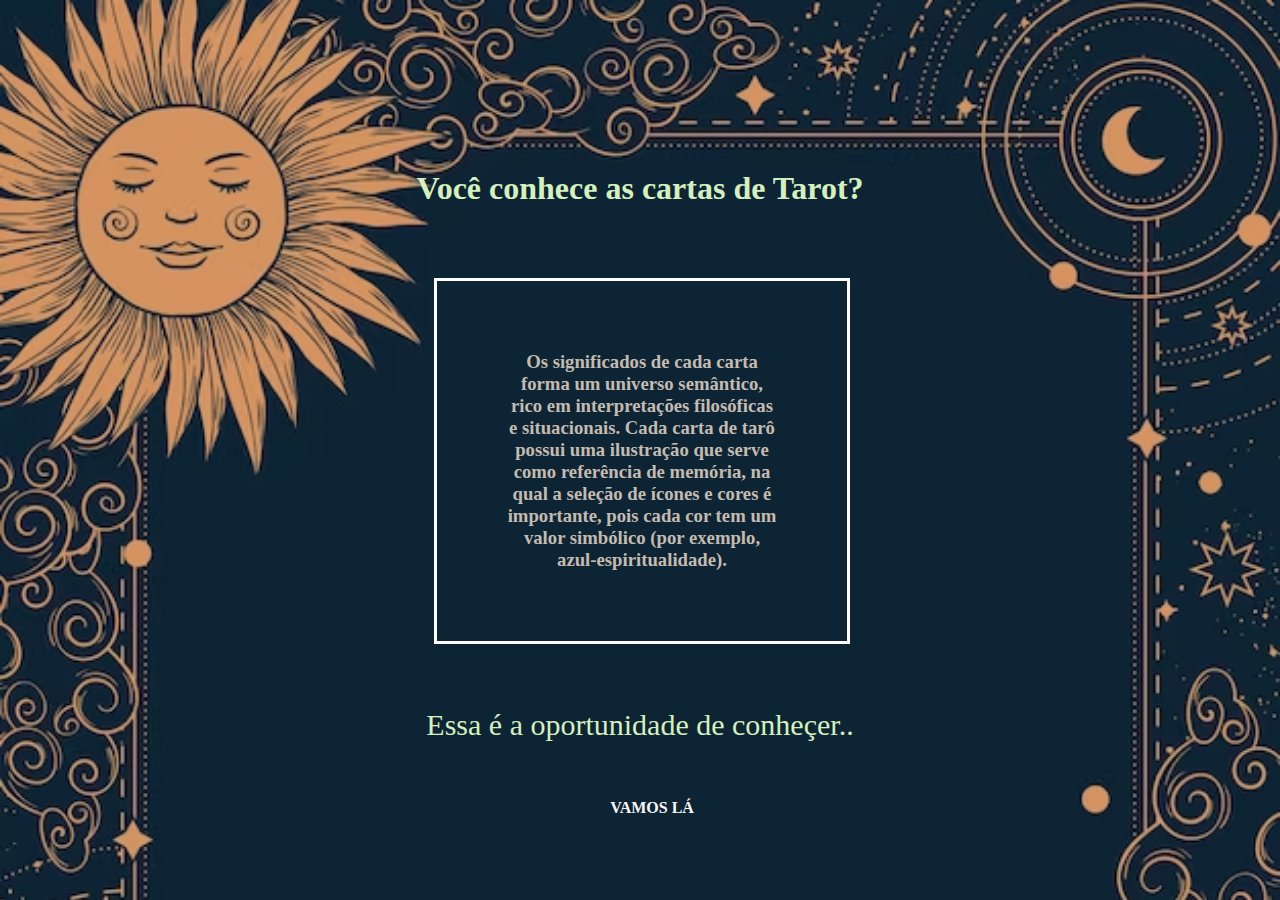
<file: index.html>
<!DOCTYPE html>
<html>
<head>
  <meta charset="utf-8">
  <meta name="viewport" content="width=device-width,initial-scale=1.0">
  <title>Tarot</title>
  <link rel="stylesheet" href="index.css" />
</head>

<body>
  <header>
    <h1>Você conhece as cartas de Tarot?</h1>
    <div class="container">
      <div class="box">
        <h3> Os significados de cada carta forma um universo semântico, rico em interpretações filosóficas e
          situacionais.
          Cada carta de tarô possui uma ilustração que serve como referência de memória, na qual a seleção de ícones e
          cores
          é importante, pois cada cor tem um valor simbólico (por exemplo, azul-espiritualidade).
        </h3>
      </div>
    </div>
    <nav class="shift">
      <ul>
        <li><a href="pagina.html">vamos lá</a></li>
      </ul>
    </nav>
  </header>
  <p>Essa é a oportunidade de conheçer..</p>
  <script src="main.js" type="module"></script>

</body>

</html>
</file>
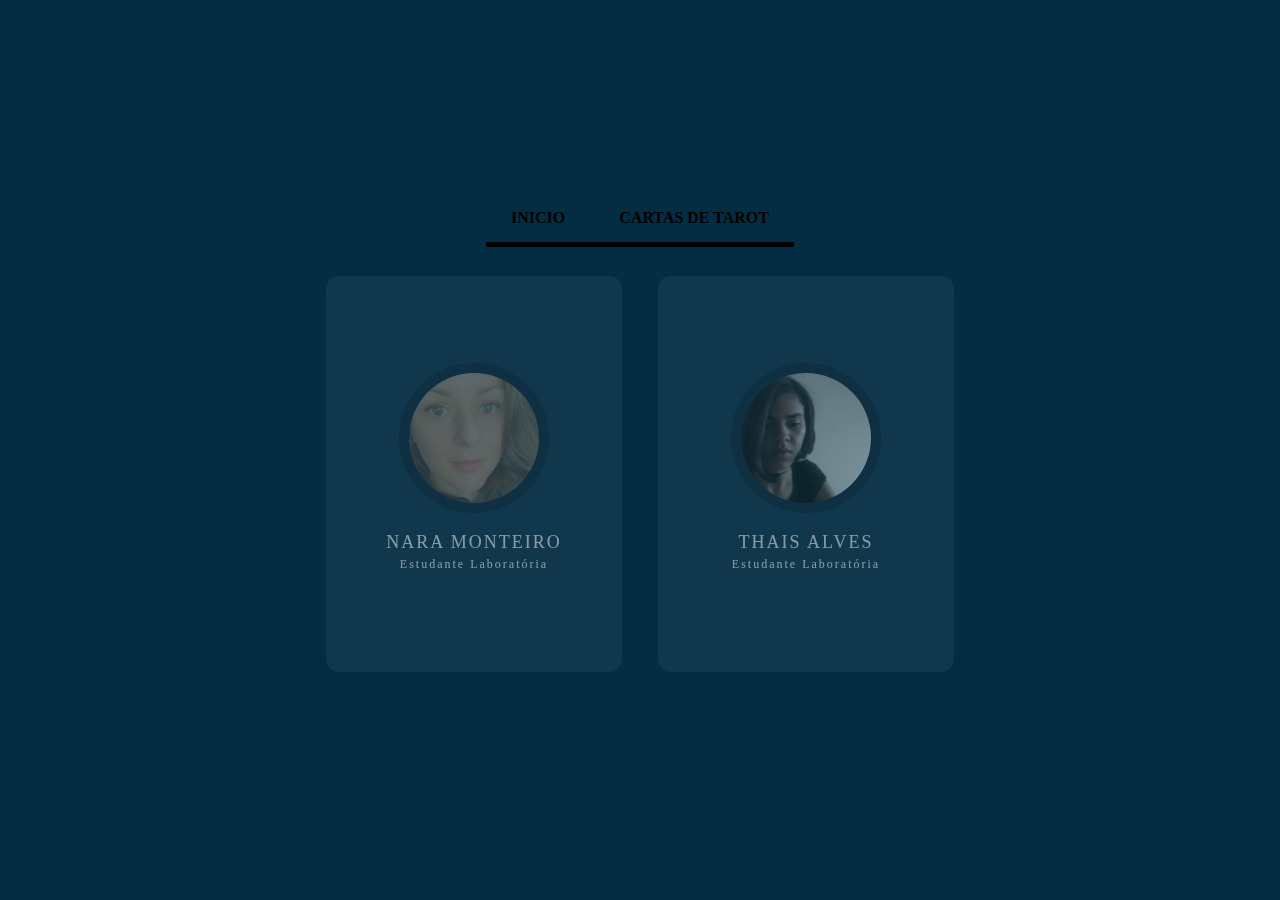
<file: sobre.html>
<!DOCTYPE html>
<html lang="en">
<head>
    <meta charset="UTF-8">
    <meta http-equiv="X-UA-Compatible" content="IE=edge">
    <meta name="viewport" content="width=device-width, initial-scale=1.0">
    <title>Sobre Nós</title>
    <link rel="stylesheet"  href="sobre.css" />
    
    <link rel="stylesheet" href="https://stackpath.bootstrapcdn.com/font-awesome/4.7.0/css/font-awesome.min.css">
</head>
    <body>
        <header>
            <nav class="shift">
                <ul>
                <li><a href="index.html">Inicio</a></li>
                <li><a href="pagina.html">Cartas de Tarot</a></li>
                </ul>
            </nav>
        </header>
        <main>
        <div class="container">
        <div class="card">
            <div class="content">
            <div class="img"><img src="img/Nara.jpeg"></div>
            <div class="cardContent">
                <h3>Nara Monteiro<br><span>Estudante Laboratória</span></h3>
            </div>
            </div>
            <ul class="sci">
            <li style="--i:1">
                <a href="https://github.com/narabranco"><i class="fa fa-github" aria-hidden="true"></i></a>
            </li>
        </ul>
        </div>
        <div class="card">
            <div class="content">
            <div class="img"><img src="img/Thais.jpeg"></div>
            <div class="cardContent">
                <h3>Thais Alves<br><span>Estudante Laboratória</span></h3>
            </div>
            </div>
            <ul class="sci">
            <li style="--i:1">
                <a href="https://github.com/thaisalvespereira"><i class="fa fa-github" aria-hidden="true"></i></a>
            </li>
        </ul>
        </div>
        </div>
    </main>
    </body>
</html>
</file>
<file: index.css>
body {
    background-image: url("./img/hand-drawn-mystical-frame-design_79603-2050.jpg.avif");
    background-repeat: no-repeat;
    background-size: cover;
}
@media screen and (max-width:800px){
    body {
        width: 100%;
        padding: 0;
    }
}
.container {
    width: 90vw;
    height: 60vh;
    display: flex;
    flex-direction: row;
    justify-content: center;
    align-items: center;
}

.box {
    width: 300px;
    height: 400px;
    color: beige;
}

p {
    width: 100%;
    height: 10%;
    margin-top: -140px;
    font-size: 30px;
    text-align: center;
    color: rgb(213, 239, 190);
}

h1 {
    text-align: center;
    color: rgb(213, 239, 190);
    width: 100%;
    height: 10%;
    margin-top: 170px;
}

h3 {
    width: 90%;
    height: 55%;
    margin-top: -20px;
    justify-content: center;
    text-align: center;
    color: rgb(196, 187, 176);
    border: 3px solid white;    
    padding: 70px;
}   

nav {
    width: 15%;
    margin: auto;
    padding: auto;
}

nav ul li {
    display: inline-block;
}

nav ul li a {
    display: block;
    padding: 15px;
    text-decoration: none;
    color: #fbf7f7;
    font-weight: 800;
    text-transform: uppercase;
    margin: 0 10px;
}

nav ul li a,
nav ul li a:after,
nav ul li a:before {
    transition: all .5s;
}

nav ul li a:hover {
    color: #000000;
}

/*ANIMAÇÃO*/
nav.shift ul li a {
    position:relative;
    z-index: 1;
}

nav.shift ul li a:hover {
    color: #000000;
}

nav.shift ul li a:after {
    display: block;
    position: absolute;
    top: 0;
    left: 0;
    bottom: 0;
    right: 0;
    margin: auto;
    width: 100%;
    height: 1px;
    content: '.';
    color: transparent;
    background: #4670b3;
    visibility: none;
    opacity: 0;
    z-index: -1;
}

nav.shift ul li a:hover:after {
    opacity: 1;
    visibility: visible;
    height: 100%;
}
</file>
<file: sobre.css>
/* NAV */
nav {
    width: 100%;
    margin: auto;
    background: #042d43;
    padding: auto;
    box-shadow: 0px 5px 0px #000000;
}
nav ul {
    list-style: none;
    text-align: center;
}
nav ul li {
    display: inline-block;
}
nav ul li a {
    display: block;
    padding: 15px;
    text-decoration: none;
    color: #000000;
    font-weight: 800;
    text-transform: uppercase;
    margin: 0 10px;
}
nav ul li a,
nav ul li a:after,
nav ul li a:before {
    transition: all .5s;
}
nav ul li a:hover {
    color: #000000;
}

/*ANIMAÇÃO DA NAV*/
nav.shift ul li a {
    position:relative;
    z-index: 1;
}
nav.shift ul li a:hover {
    color: #000000;
}
nav.shift ul li a:after {
    display: block;
    position: absolute;
    top: 0;
    left: 0;
    bottom: 0;
    right: 0;
    margin: auto;
    width: 100%;
    height: 1px;
    content: '.';
    color: transparent;
    background: #4670b3;
    visibility: none;
    opacity: 0;
    z-index: -1;
}
nav.shift ul li a:hover:after {
    opacity: 1;
    visibility: visible;
    height: 100%;
}

@keyframes colorful {
    0% {
        filter: hue-rotate(0deg);
    }
    100% {
        filter: hue-rotate(360deg);
    }
}
  *,
  *::before,
  *::after {
    margin: 0;
    padding: 0;
    box-sizing: border-box;
    text-decoration: none;
    list-style: none;
    outline: none;
    appearance: none;
    border-style: none;
    color: #ffffff;
    -webkit-font-smoothing: antialiased;
    -moz-osx-font-smoothing: grayscale;
}

h1,
h2,
h3,
span,
p {
    font-family: "Montserrat", -apple-system, BlinkMacSystemFont,
    "Segoe UI", "Roboto", "Oxygen", "Ubuntu", "Cantarell", "Fira 
    Sans", "Droid Sans", "Helvetica Neue", sans-serif;
}

html,
body {
    width: 100%;
    height: 100%;
    background: #042d43;
    /*scrollbar-width: none;
    overflow: hidden;

    &::-webkit-scrollbar {
    width: 0;
    }*/
}

body {
    position: relative;
    overflow: hidden;
    display: flex;
    justify-content: center;
    align-items: center;
    flex-direction: column;
    padding: 2em;
}
body::-webkit-scrollbar {
    background: #042d43;
    width: 10px;
}
body::-webkit-scrollbar-track {
    background: #042d43;
}
body::-webkit-scrollbar-thumb {
    background: #ffffff;
    border-radius: 1px;
}

body .container {
    position: relative;
    z-index: 1;
    display: flex;
    justify-content: center;
    align-items: center;
    flex-direction: row;
    flex-wrap: wrap;
    padding: 1em;
}
body .container .card {
    position: relative;
    width: 300px;
    height: 400px;
    margin: 1em;
    background: rgba(255, 255, 255, 0.05);
    box-shadow: 0 15px 35px rgba(0, 0, 0, 0.2);
    border-radius: 15px;
    display: flex;
    justify-content: center;
    align-items: center;
    flex-direction: column;
    backdrop-filter: blur(40px);
    border: solid 2px transparent;
    background-clip: padding-box;
    box-shadow: 0px 10px 10px rgba(46, 54, 68, 0.03);
}
body .container .card .content {
    position: relative;
    display: flex;
    justify-content: center;
    align-items: center;
    flex-direction: column;
    opacity: 0.5;
    transition: 0.5s;
}
body .container .card .content .img {
    position: relative;
    width: 150px;
    height: 150px;
    border-radius: 50%;
    overflow: hidden;
    border: 10px solid rgba(0, 0, 0, 0.25);
}
body .container .card .content .img img {
    position: absolute;
    top: 0;
    left: 0;
    width: 100%;
    height: 100%;
    object-fit: cover;
}
body .container .card .content .cardContent h3 {
    color: #fff;
    text-transform: uppercase;
    letter-spacing: 2px;
    font-weight: 500;
    font-size: 18px;
    text-align: center;
    margin: 20px 0 10px;
    line-height: 1.1em;
}
body .container .card .content .cardContent h3 span {
    font-size: 12px;
    font-weight: 300;
    text-transform: initial;
}
body .container .card .sci {
    position: absolute;
    bottom: 50px;
    display: flex;
    justify-content: center;
    align-items: center;
    flex-direction: row;
}
body .container .card .sci li {
    margin: 0 10px;
    transform: translateY(40px);
    opacity: 0;
    transition: 0.5s;
    transition-delay: calc(0.1s * var(--i));
}
body .container .card .sci li a {
    font-size: 24px;
}
body .container .card:hover .content {
    opacity: 1;
    transform: translateY(-20px);
}
body .container .card:hover .sci li {
    transform: translateY(0px);
    opacity: 1;
}
</file>
